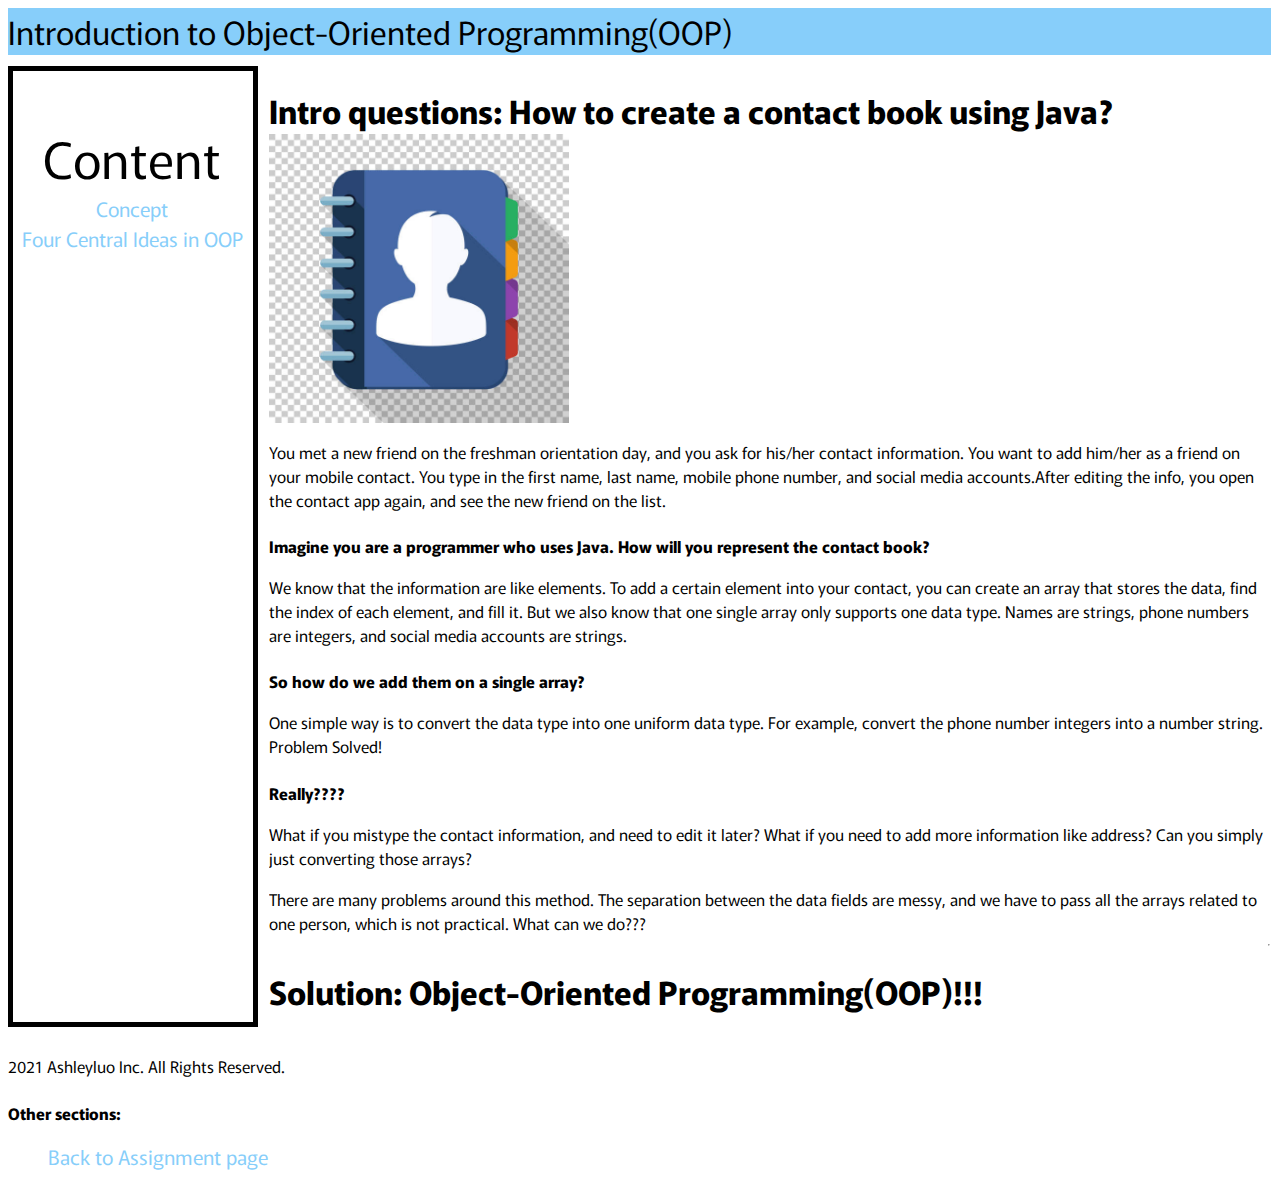
<file: index.html>
<!DOCTYPE html>
<html>
    <head>
        <title> Assignment 6: Introduction to Object-oriented Programming
        </title>
        <meta name="author" content="Ashley Luo">
        <meta name="keyword" content="Ashley Luo, academic interests, computer science, nyu, webdesign">
        <meta name="description" content="Introduction to Object-oriented Programming">
        <link rel="stylesheet" type="text/css" href="styles/styles.css">
    </head>

    <body>
    <div class="container">
        <header>
            <div id="title">
                Introduction to Object-Oriented Programming(OOP)
            </div>
        </header>
    <main>
        <!-- Intro section-->
        <h1>Intro questions: How to create a contact book using Java?</h1>
        <img src="img/contact.jpeg" height=30% width=30% alt="The photo of a contact book.">
        <p>You met a new friend on the freshman orientation day, and you ask for his/her contact information. You want to add
        him/her as a friend on your mobile contact. You type in the first name, last name, mobile phone number, and social
        media accounts.After editing the info, you open the contact app again, and see the new friend on the list.</p>
        <h4>Imagine you are a programmer who uses Java. How will you represent the contact book?</h4>
        <p>We know that the information are like elements. To add a certain element into your contact, you can create an
        array that stores the data, find the index of each element, and fill it. But we also know that one single array only supports one data type. Names are strings, phone numbers are integers,
            and social media accounts are strings.</p>
        <h4>So how do we add them on a single array?</h4>
        <p>One simple way is to convert the data type into one uniform data type. For example, convert the phone number integers
        into a number string. Problem Solved!</p>
        <h4>Really????</h4>
        <p>What if you mistype the contact information, and need to edit it later? What if you need to add more information like
        address? Can you simply just converting those arrays?</p>
        <p>There are many problems around this method. The separation between the data fields are messy, and we have to
            pass all the arrays related to one person, which is not practical. What can we do???</p>
        <hr>

        <h1>Solution: Object-Oriented Programming(OOP)!!!</h1>
    </main>

        <aside>
                <p>Content</p>
                <a href="concept.html">Concept</a>
                <a href="key.html">Four Central Ideas in OOP</a>
        </aside>

        <footer>
            <p> 2021 Ashleyluo Inc. All Rights Reserved.</p>
            <h4>Other sections:</h4>
            <nav>
                <ul>
                    <li><a href="../">Back to Assignment page</a></li>
                </ul>
            </nav>
        </footer>

    </div>
    </body>
</html>
</file>
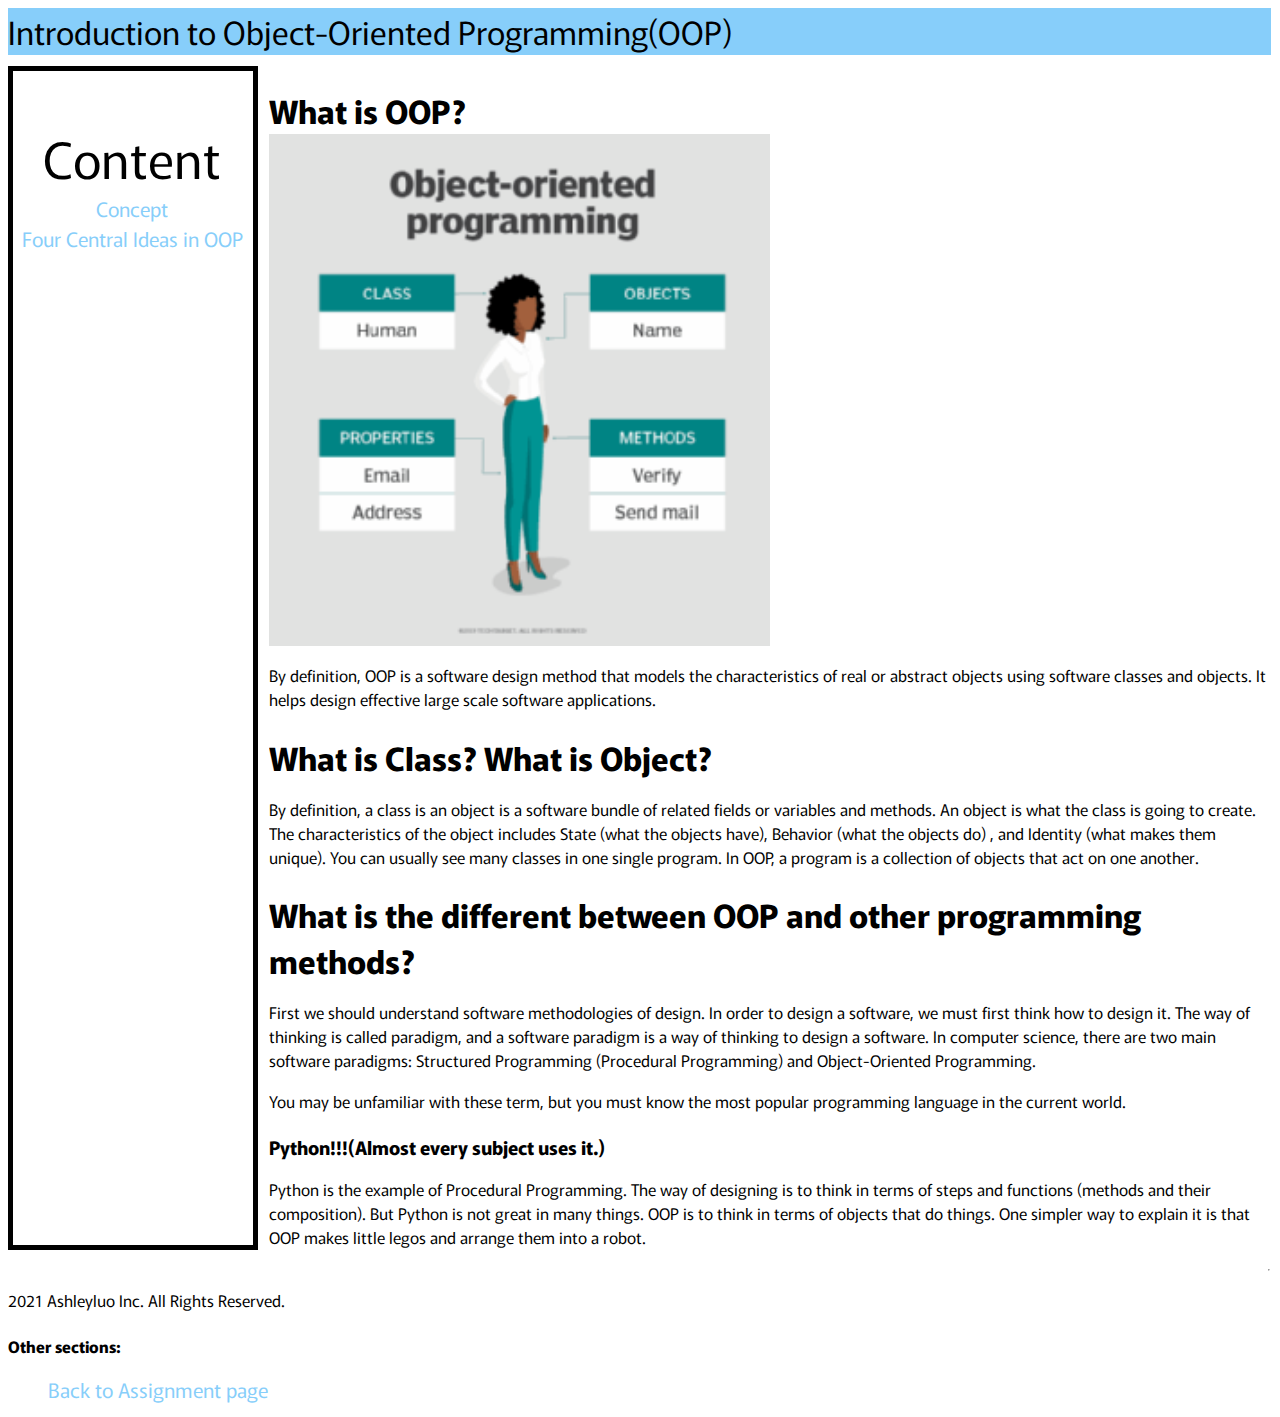
<file: concept.html>
<!DOCTYPE html>
<html lang="en">
<head>
    <meta charset="UTF-8">
    <title>Concept</title>
    <link rel="stylesheet" type="text/css" href="styles/styles.css">
</head>
<body>
<div class="container">
    <header>
        <div id="title">
            Introduction to Object-Oriented Programming(OOP)
        </div>
    </header>
<main>
    <!-- Intro section-->
    <h1>What is OOP?</h1>
    <img src="img/oop.png" height=50% width=50% alt="The nice picture of OOP.">
    <p> By definition, OOP is a software design method that models the characteristics of real
        or abstract objects using software classes and objects. It helps design effective
        large scale software applications.</p>
    <h1>What is Class? What is Object?</h1>
    <p> By definition, a class is an object is a software bundle of related fields or variables and
        methods. An object is what the class is going to create. The characteristics of the object includes
        State (what the objects have), Behavior (what the objects do) , and Identity (what makes them unique).
        You can usually see many classes in one single program.
        In OOP, a program is a collection of objects that act on one another.
    </p>
    <h1>What is the different between OOP and other programming methods?</h1>
    <p> First we should understand software methodologies of design. In order to design a software, we must first think how
        to design it. The way of thinking is called paradigm, and a software paradigm is a way of thinking to design a software.
        In computer science, there are two main software paradigms: Structured Programming (Procedural Programming)
        and Object-Oriented Programming.
    </p>
    <p> You may be unfamiliar with these term, but you must know the most popular programming language in the current world.</p>
    <h3>Python!!!(Almost every subject uses it.)</h3>
    <p> Python is the example of Procedural Programming. The way of designing is to think in terms of steps and functions
        (methods and their composition). But Python is not great in many things. OOP is to think in terms of objects that do things.
    One simpler way to explain it is that OOP makes little legos and arrange them into a robot.
    </p>
</main>

    <aside>
        <p>Content</p>
        <a href="concept.html">Concept</a>
        <a href="key.html">Four Central Ideas in OOP</a>
    </aside>

    <footer>
        <hr />
        <p> 2021 Ashleyluo Inc. All Rights Reserved.</p>
        <h4>Other sections:</h4>
        <nav>
            <ul>
                <li><a href="../">Back to Assignment page</a></li>
            </ul>
        </nav>
    </footer>
</div>
</body>
</html>
</file>
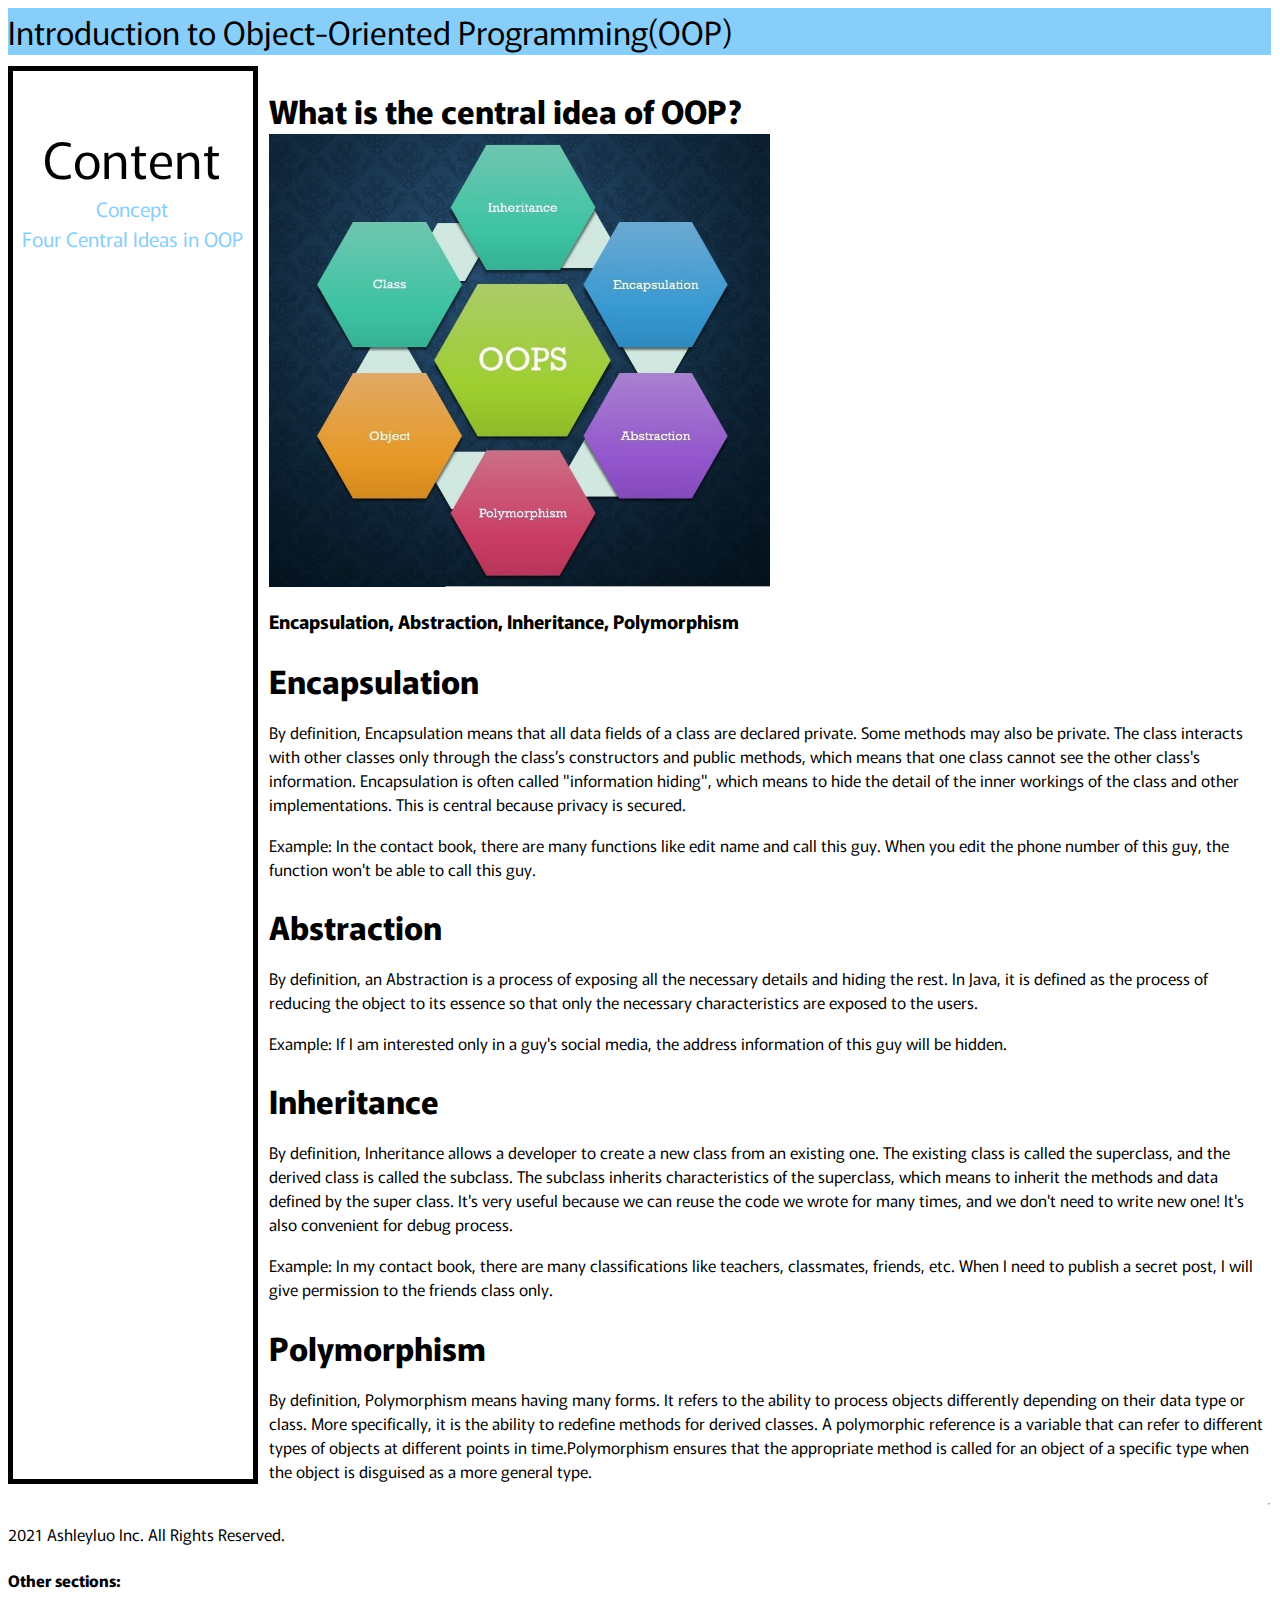
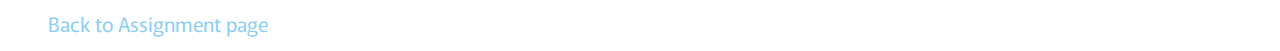
<file: key.html>
<!DOCTYPE html>
<html lang="en">
<head>
    <meta charset="UTF-8">
    <title>Four Central Ideas in OOP</title>
    <link rel="stylesheet" type="text/css" href="styles/styles.css">
</head>
<body>
<div class="container">
    <header>
        <div id="title">
            Introduction to Object-Oriented Programming(OOP)
        </div>
    </header>
    <main>
        <!-- Intro section-->
        <h1>What is the central idea of OOP?</h1>
        <img src="img/key.jpeg" height=50% width=50% alt="The key items of the OOP.">
        <h3>Encapsulation, Abstraction, Inheritance, Polymorphism</h3>
        <h1>Encapsulation</h1>
        <p> By definition, Encapsulation means that all data fields of a class are declared private. Some
            methods may also be private. The class interacts with other classes only through the class’s
            constructors and public methods, which means that one class cannot see the other class's information.
            Encapsulation is often called "information hiding", which means to hide the detail of the inner workings
            of the class and other implementations. This is central because privacy is secured.
        </p>
        <p>Example: In the contact book, there are many functions like edit name and call this guy. When you edit the phone
        number of this guy, the function won't be able to call this guy.</p>
        <h1>Abstraction</h1>
        <p> By definition, an Abstraction is a process of exposing all the necessary details and hiding the rest.
            In Java, it is defined as the process of reducing the object to its essence so that only the
            necessary characteristics are exposed to the users.
        </p>
        <p> Example: If I am interested only in a guy's social media, the address information of this guy will be hidden.</p>
        <h1>Inheritance</h1>
        <p> By definition, Inheritance allows a developer to create a new class from an existing one.
            The existing class is called the superclass, and the derived class is called the subclass.
            The subclass inherits characteristics of the superclass, which means to inherit the methods and data
            defined by the super class. It's very useful because we can reuse the code we wrote for many times, and we don't
            need to write new one! It's also convenient for debug process.
        </p>
        <p>Example: In my contact book, there are many classifications like teachers, classmates, friends, etc. When I need to
        publish a secret post, I will give permission to the friends class only.</p>
        <h1>Polymorphism</h1>
        <p> By definition, Polymorphism means having many forms. It refers to the ability to process objects differently
            depending on their data type or class. More specifically, it is the ability to redefine methods for derived classes.
            A polymorphic reference is a variable that can refer to different types of
            objects at different points in time.Polymorphism ensures that the appropriate method is called for an object of a
            specific type when the object is disguised as a more general type.
        </p>

    </main>

    <aside>
        <p>Content</p>
        <a href="concept.html">Concept</a>
        <a href="key.html">Four Central Ideas in OOP</a>
    </aside>

    <footer>
        <hr />
        <p> 2021 Ashleyluo Inc. All Rights Reserved.</p>
        <h4>Other sections:</h4>
        <nav>
            <ul>
                <li><a href="../">Back to Assignment page</a></li>
            </ul>
        </nav>
    </footer>
</div>
</body>
</html>
</file>
<file: styles/styles.css>
/* This is my style sheet*/
html{
    box-sizing: border-box;
    min-height: 120px;
    font-family: "Murecho";
}
body {
    min-height: 120px;
}
.container {
    min-height: 120px;
    display: grid;
    grid-template-rows: auto 1fr 1fr 1fr auto;
    grid-template-columns: 1fr 4fr;
    grid-gap: 10px;
    grid-template-areas:
            "head head"
            "table main"
            "table main"
            "table main"
            "footer footer";
}

header{
    grid-area: head;
    background-color: lightskyblue;

}

footer {
    grid-area: footer;
    display: flex;
    flex-direction: column;

}

.container * {
    display: flex;
    margin-bottom: 1px;
    margin-right: 1px;
}

#title{
    text-align: center;
    color: black;
    font-size: 2em;
    flex-grow: 1.2;
}

/* Style links */
a {
    color: lightskyblue;
    text-decoration: none;
    font-size: 20px;
}
a:hover {
    color: green;
    text-decoration: line-through;
}
a:visited {
    color: rebeccapurple;
}

a:active{
    background-color: yellow;
}

main{
    grid-area: main;
    background-color: white;
    overflow: auto;
    display: flex;
    flex-direction: column;
    align-items: flex-start;
}

aside{
    grid-area: table;
    display: flex;
    flex-direction: column;
    border: 5px solid black;
    align-items: center;
}

aside p{
    font-size: 50px;
    text-align: center;
}

@font-face {
    font-family: 'Murecho';
    src: url("Murecho-VariableFont_wght.ttf");
}
</file>
